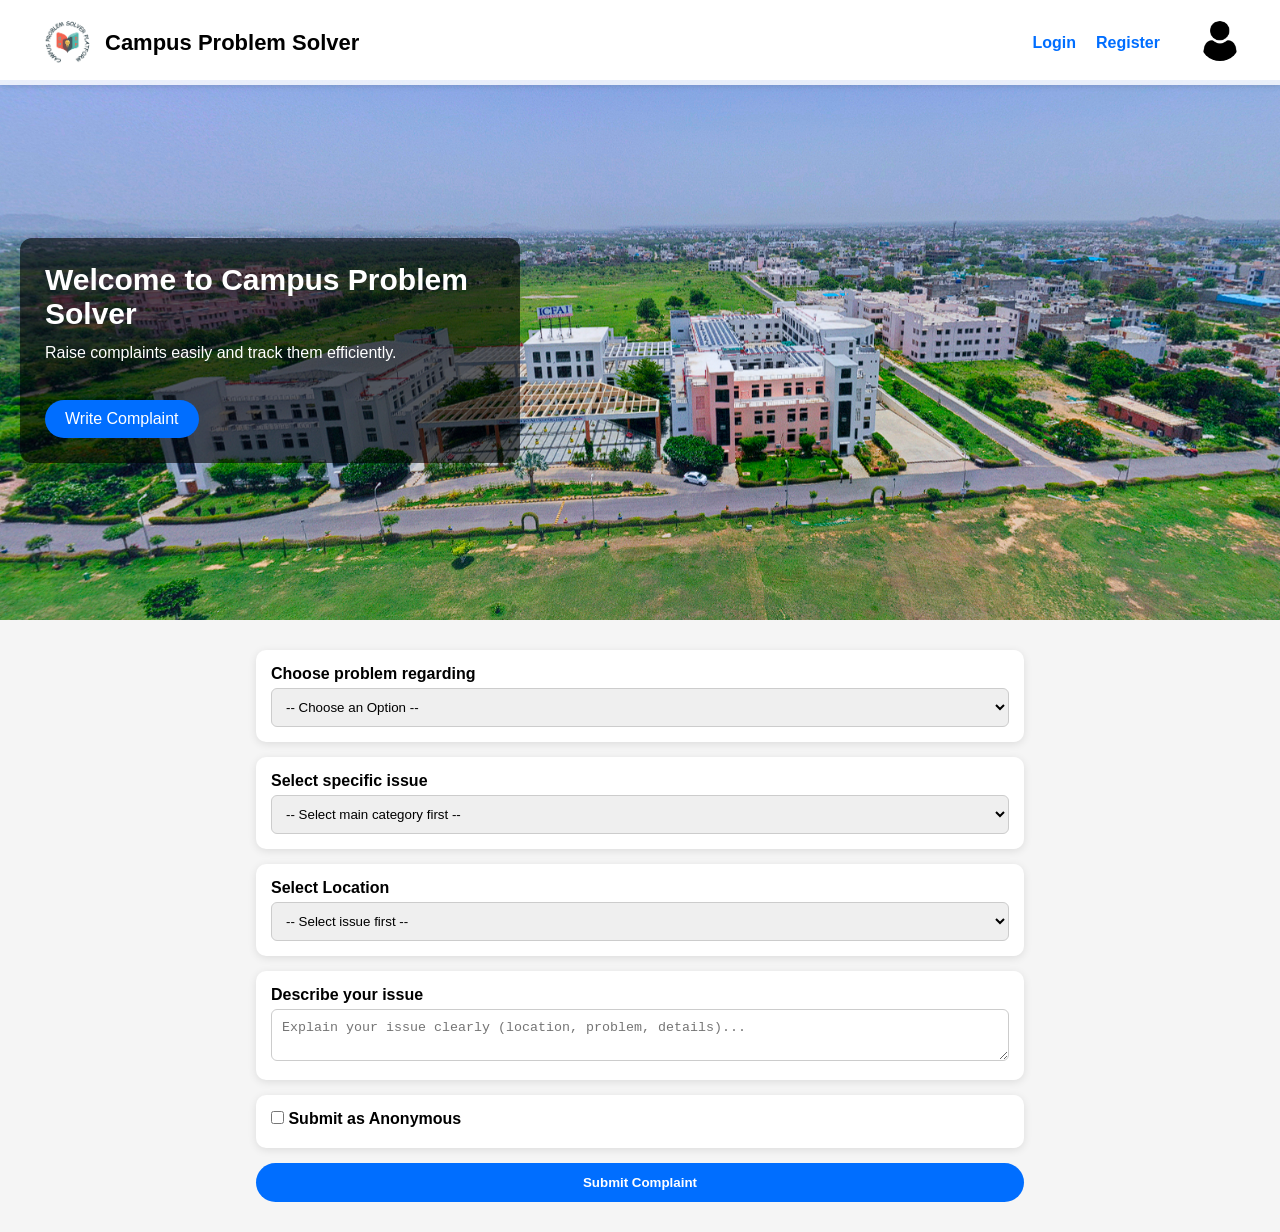
<file: index.html>
<!DOCTYPE html>
<html lang="en">
<head>
    <meta charset="UTF-8">
    <meta name="viewport" content="width=device-width, initial-scale=1.0">
    <title>Campus Problem Solver</title>
    <link rel="stylesheet" href="css.css">
</head>

<body>

<!-- 🔥 NAVBAR -->
<div class="navbar">

    <div class="left">
        <img src="logo.png" class="logo">
        <h1 class="title-text">Campus Problem Solver</h1>
    </div>

    <div class="right">
        
        <a href="login.html">Login</a>
        <a href="register.html">Register</a>

        <a href="dashboard.html" class="profile-icon">
            <img src="profile.png">
        </a>
    </div>

</div>

<!-- 🔥 HERO SECTION -->
<div class="hero-section">
    <div class="hero-content">
        <h1>Welcome to Campus Problem Solver</h1>
        <p>Raise complaints easily and track them efficiently.</p>

        <a href="#form" class="hero-btn">Write Complaint</a>
    </div>
</div>

<!-- 🔥 FORM SECTION -->
<div class="form-section" id="form">

    <div class="form-container">

        <!-- MAIN DROPDOWN -->
        <div class="dropdown-wrapper">
            <label>Choose problem regarding</label>
            <select id="entry-select" class="custom-select">
                <option disabled selected>-- Choose an Option --</option>
                <option value="cleanliness">Cleanliness</option>
                <option value="discipline">Discipline</option>
                <option value="sports">Sports</option>
                <option value="event">Event</option>
                <option value="subject">Subject</option>
                <option value="wifi">WiFi</option>
                <option value="other">Other</option>
            </select>
        </div>

        <!-- SUB DROPDOWN -->
        <div class="dropdown-wrapper">
            <label>Select specific issue</label>
            <select id="sub-entry" class="custom-select">
                <option disabled selected>-- Select main category first --</option>
            </select>
        </div>

        <!-- OTHER INPUT -->
        <div class="dropdown-wrapper" id="otherBox" style="display:none;">
            <label>Enter your issue</label>
            <input type="text" id="otherInput" class="custom-select" placeholder="Type your issue...">
        </div>

        <!-- LOCATION -->
        <div class="dropdown-wrapper">
            <label>Select Location</label>
            <select id="location" class="custom-select">
                <option disabled selected>-- Select issue first --</option>
            </select>
        </div>

        <div class="dropdown-wrapper" id="extra-box" style="display:none;">
            <label>Select more details</label>  <!-- 🔥 FIXED LABEL -->
            <select id="extra" class="custom-select">
                 <option disabled selected>-- Select more details --</option>
            </select>
       </div>

       <div class="dropdown-wrapper" id="equipment-box" style="display:none;">
            <label>Select equipment</label>
            <select id="equipment" class="custom-select">
                <option disabled selected>-- Select equipment --</option>
          </select>
       </div>

       <div class="dropdown-wrapper" id="sub-location-box" style="display:none;">
            <label>Select specific location</label>
            <select id="sub-location" class="custom-select">
                <option disabled selected>-- Select specific location --</option>
            </select>
        </div>

        <!-- DESCRIPTION -->
        <div class="dropdown-wrapper">
            <label>Describe your issue</label>
            <textarea id="description" class="custom-select"
            maxlength="200" 
            placeholder="Explain your issue clearly (location, problem, details)..."></textarea>        
        </div>

        

       

        <!-- ANONYMOUS -->
        <div class="dropdown-wrapper">
            <label>
                <input type="checkbox" id="anonymous">
                Submit as Anonymous
            </label>
        </div>

        <!-- BUTTON -->
        <button class="action-button" onclick="submitComplaint()">Submit Complaint</button>

    </div>

</div>
<script src="script.js"></script>
</body>
</html>
</file>
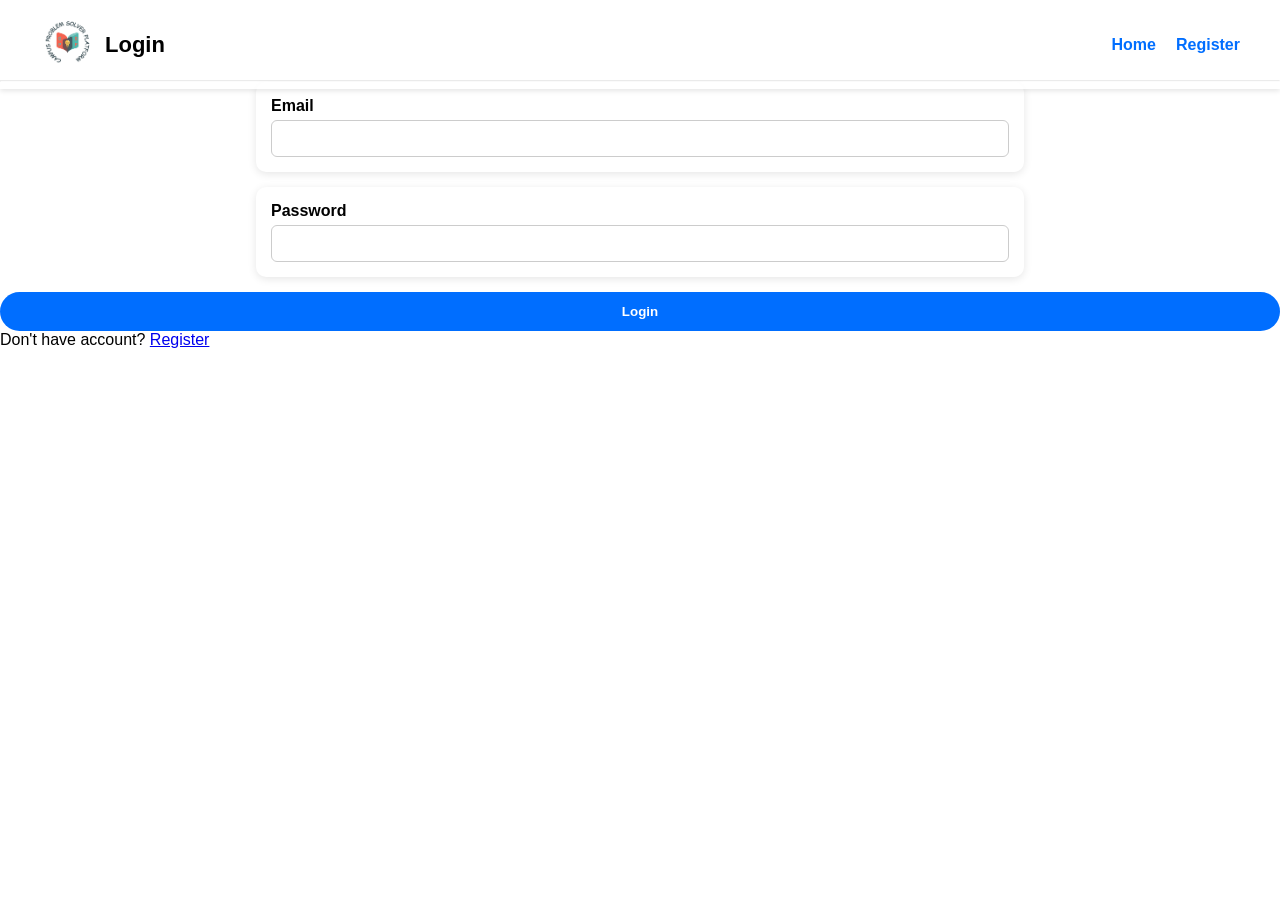
<file: dashboard.html>
<!DOCTYPE html>
<html>
<head>
    <title>Dashboard</title>
    <link rel="stylesheet" href="css.css">
</head>
<body>

<!-- TOP RIGHT NAV -->
<div class="top-auth">
    <a href="index.html">Home</a>
    <a href="#" onclick="logout()">Logout</a>
</div>

<h2 class="page-title">Dashboard</h2>
<hr class="title-line">

<div class="dashboard-container">

    <!-- USER DETAILS -->
    <div class="card">
        <h3>Your Details</h3>
        <p><b>Name:</b> <span id="userName"></span></p>
        <p><b>Email:</b> <span id="userEmail"></span></p>
        <p><b>Phone no:</b> <span id="userphonenumber"></span></p>
    </div>

    <!-- COMPLAINTS -->
    <div class="card">
        <h3>Your Complaints</h3>
        <div id="complaintList"></div>
    </div>

</div>

<script src="dashboard.js"></script>
</body>
</html>
</file>
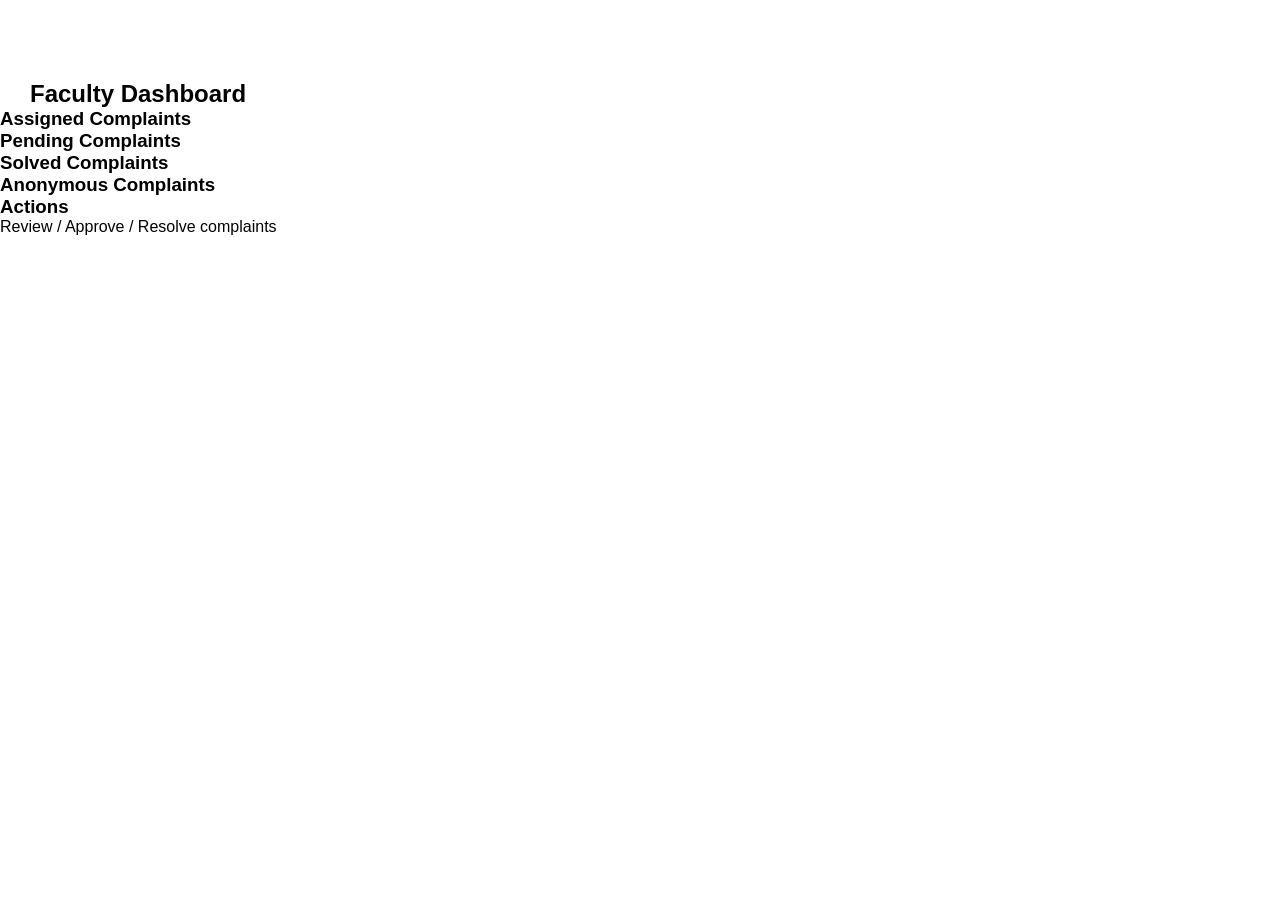
<file: faculty-dashboard.html>
<!DOCTYPE html>
<html>
<head>
    <title>Faculty Dashboard</title>
    <link rel="stylesheet" href="css.css">
</head>

<body>
    <h2 style="margin-left: 30px;">Faculty Dashboard</h2>

<div class="dashboard-container">

    <div class="card">
        <h3>Assigned Complaints</h3>
        <div id="facultyComplaints"></div>
    </div>

    <!-- PENDING -->
    <div class="card">
        <h3>Pending Complaints</h3>
        <div id="pendingComplaints"></div>
    </div>

    <!-- SOLVED -->
    <div class="card">
        <h3>Solved Complaints</h3>
        <div id="solvedComplaints"></div>
    </div>

    <!-- ANONYMOUS -->
    <div class="card">
        <h3>Anonymous Complaints</h3>
        <div id="anonymousComplaints"></div>
    </div>

</div>



    <div class="card">
        <h3>Actions</h3>
        <p>Review / Approve / Resolve complaints</p>
    </div>

</div>

<script src="auth.js"></script>
</body>
</html>
</file>
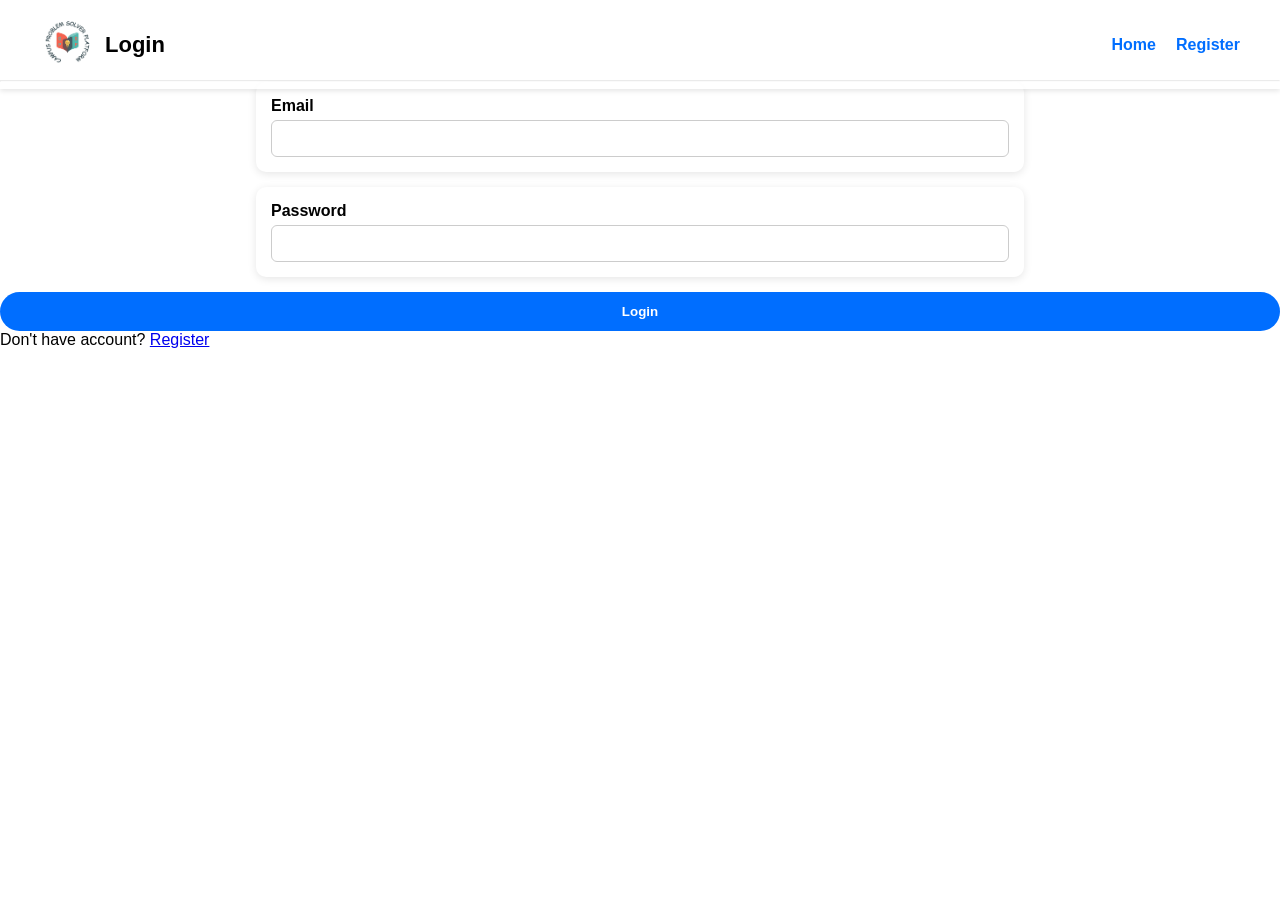
<file: login.html>
<!DOCTYPE html>
<html>
<head>
    <title>Login</title>
    <link rel="stylesheet" href="css.css">
</head>

<body>

<!-- TOP RIGHT NAV -->
<header class="navbar">
    <div class="left">
        <a href="index.html">
            <img src="logo.png" class="logo">
        </a>
        <h2 class="title-text">Login</h2>
    </div>

    <div class="right">
        <a href="index.html">Home</a>
        <a href="register.html">Register</a>
    </div>
</header>

<hr class="title-line">

<div class="auth-container">

    <!-- LEFT SIDE -->
    <div class="auth-left">

        <div class="form-container">

            <div class="dropdown-wrapper">
                <label>Email</label>
                <input type="email" id="loginEmail" class="custom-select">
            </div>

            <div class="dropdown-wrapper">
                <label>Password</label>
                <input type="password" id="loginPassword" class="custom-select">
            </div>

        </div>

        <div class="button-wrapper">
            <button onclick="login()" class="action-button">Login</button>
        </div>

        <div class="bottom-text">
            Don't have account? <a href="register.html">Register</a>
        </div>

    </div>

    <!-- RIGHT SIDE -->
    <div class="auth-right">
        <!-- image space -->
    </div>

</div>

<script src="auth.js"></script>

</body>
</file>
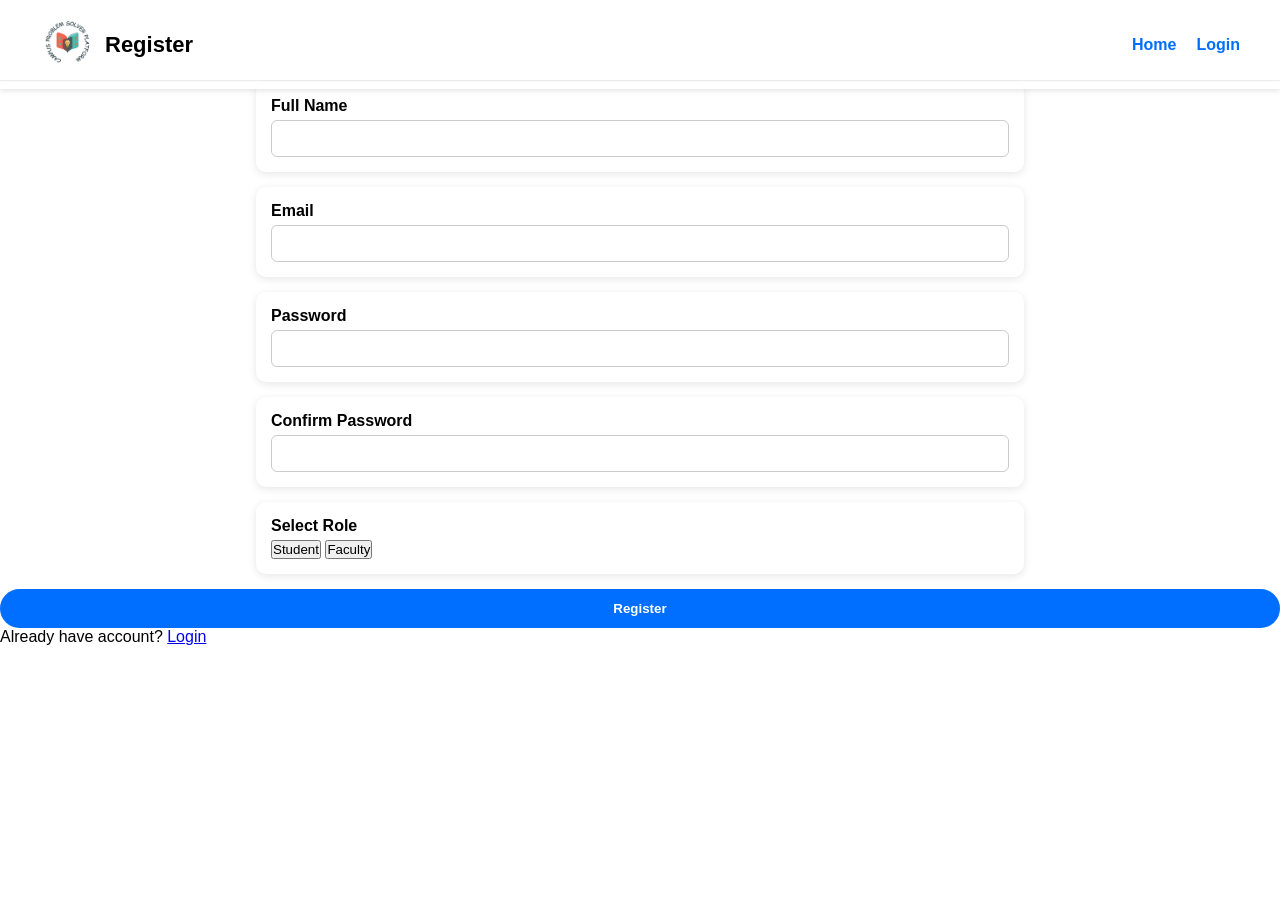
<file: register.html>
<!DOCTYPE html>
<html>
<head>
    <title>Register</title>
    <link rel="stylesheet" href="css.css">
</head>

<body>

<!-- TOP RIGHT NAV -->
<header class="navbar">
    <div class="left">
        <a href="index.html">
            <img src="logo.png" class="logo">
        </a>
        <h2 class="title-text">Register</h2>
    </div>

    <div class="right">
        <a href="index.html">Home</a>
        <a href="login.html">Login</a>
    </div>
</header>

<hr class="title-line">

<div class="auth-container">

    <!-- LEFT SIDE -->
    <div class="auth-left">

        <div class="form-container">

            <div class="dropdown-wrapper">
                <label>Full Name</label>
                <input type="text" id="name" class="custom-select">
            </div>

            <div class="dropdown-wrapper">
                <label>Email</label>
                <input type="email" id="email" class="custom-select">
            </div>

            <div class="dropdown-wrapper">
                <label>Password</label>
                <input type="password" id="password" class="custom-select">
            </div>
            <div class="dropdown-wrapper">
                <label>Confirm Password</label>
                <input type="password" id="confirmPassword" class="custom-select">
            </div>

            <div class="dropdown-wrapper">
                <label><b>Select Role</b></label>

                <div class="role-buttons">
                    <button type="button" class="role-btn active" onclick="selectRole('student', this)">Student</button>
                    <button type="button" class="role-btn" onclick="selectRole('faculty', this)">Faculty</button>
                </div>

                <input type="hidden" id="role" value="student">
            </div>

        </div>

        <div class="button-wrapper">
            <button onclick="register()" class="action-button">Register</button>
        </div>
        <p id="passError" style="color:red; display:none; text-align:center;">
            Passwords do not match
         </p>

        <div class="bottom-text">
            Already have account? <a href="login.html">Login</a>
        </div>

    </div>

    <!-- RIGHT SIDE -->
    <div class="auth-right">
        <!-- Image later -->
    </div>

</div>

<script src="auth.js"></script>

</body>
</html>
</file>
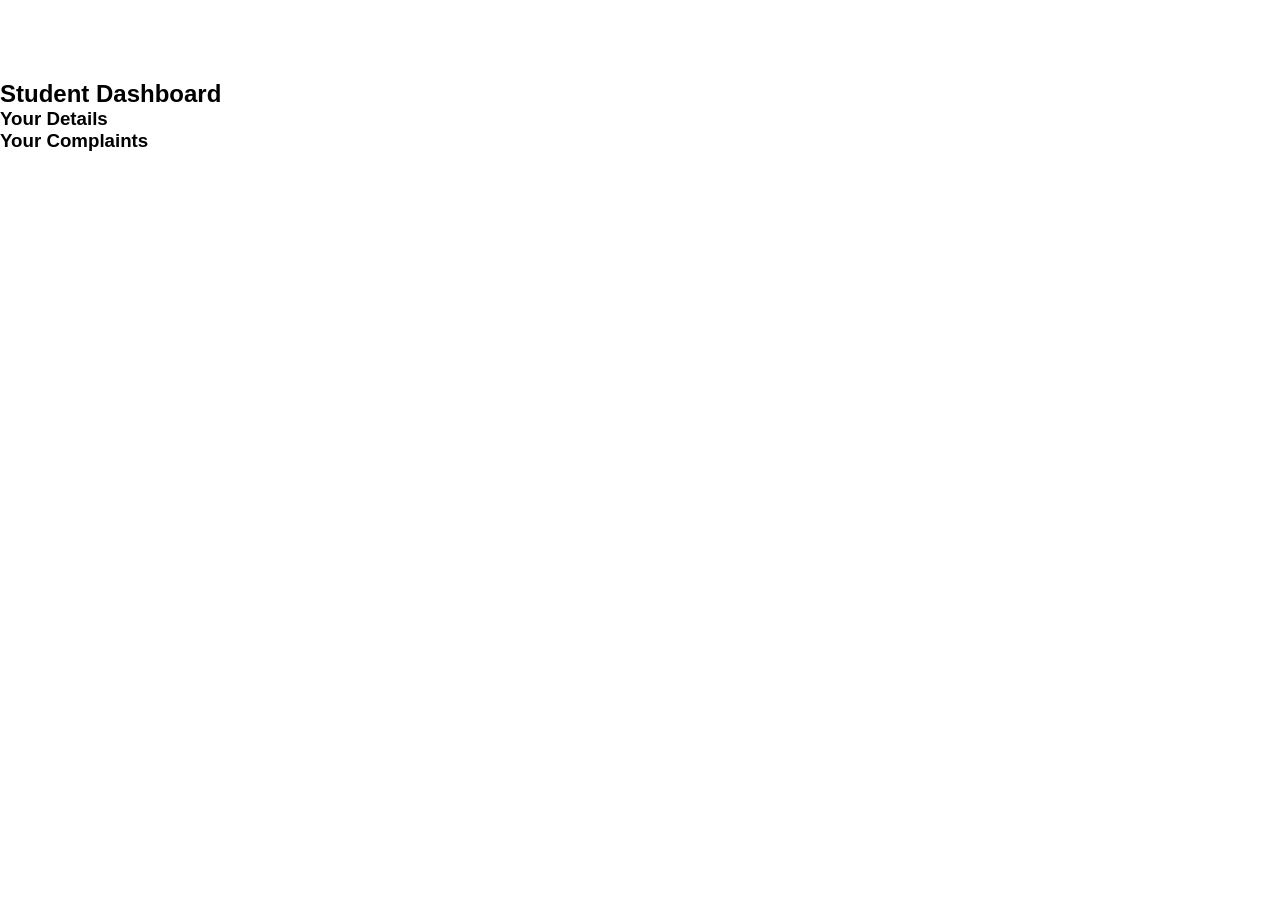
<file: student-dashboard.html>
<!DOCTYPE html>
<html>
<head>
    <title>Student Dashboard</title>
    <link rel="stylesheet" href="css.css">
</head>

<body>

<h2>Student Dashboard</h2>

<div class="dashboard-container">

    <div class="card">
        <h3>Your Details</h3>
        <p id="studentName"></p>
        <p id="studentEmail"></p>
        <p id="phone no"></p>
    </div>

    <div class="card">
        <h3>Your Complaints</h3>
        <div id="complaintsList"></div>
    </div>

</div>

<script src="auth.js"></script>
</body>
</html>
</file>
<file: css.css>
/* RESET */
* {
    margin: 0;
    padding: 0;
    box-sizing: border-box;
}

body {
    font-family: "Segoe UI", sans-serif;
}

/* NAVBAR */
.navbar {
    position: fixed;      /* 🔥 makes it stay fixed */
    top: 0;
    left: 0;
    width: 100%;

    display: flex;
    justify-content: space-between;
    align-items: center;

    padding: 15px 40px;
     backdrop-filter: blur(0px);
    background: rgba(255,255,255,0.8);

    box-shadow: 0 2px 5px rgba(0,0,0,0.1);

    z-index: 1000;        /* 🔥 keeps it above everything */
}

body {
    padding-top: 80px;   /* adjust based on navbar height */
}

.left {
    display: flex;
    align-items: center;
    gap: 10px;
}

.logo {
    width: 55px;
    border-radius: 10px;
}

.title-text {
    font-size: 22px;
    font-weight: bold;
}

.right {
    display: flex;
    align-items: center;
}

.right a {
    margin-left: 20px;
    text-decoration: none;
    color: #006eff;
    font-weight: 600;
}

.profile-icon img {
    width: 40px;
    height: 40px;
    margin-left: 20px;
    border-radius: 50%;
}

/* HERO SECTION */
.hero-section {
    height: 60vh;
    background: url("collage.png") no-repeat center center/cover;
    display: flex;
    align-items: center;
    padding: 20px;
}

/* HERO CONTENT */
.hero-content {
    background: rgba(0, 0, 0, 0.6);
    color: white;
    padding: 25px;
    border-radius: 12px;

    max-width: 500px;
    width: 100%;
}

.hero-content h1 {
    font-size: 30px;
    margin-bottom: 10px;
}

.hero-content p {
    margin-bottom: 15px;
     max-width: 90%;
    line-height: 1.5;
}

/* BUTTON */
.hero-btn {
    display: inline-block;
    margin-top: 20px;
    padding: 10px 20px;
    background: #006eff;
    color: white;
    border-radius: 25px;
    text-decoration: none;
}

/* FORM SECTION */
.form-section {
    background: #f5f5f5;
    padding: 30px 0;
}

/* FORM */
.form-container {
    width: 60%;
    margin: auto;
}
#form {
    scroll-margin-top: 100px;
}

/* INPUT BOX */
.dropdown-wrapper {
    background: white;
    padding: 15px;
    border-radius: 10px;
    margin-bottom: 15px;
    box-shadow: 0 2px 8px rgba(0,0,0,0.1);
}

.dropdown-wrapper label {
    font-weight: 600;
    display: block;
    margin-bottom: 5px;
}

/* INPUT */
.custom-select {
    width: 100%;
    padding: 10px;
    border-radius: 6px;
    border: 1px solid #ccc;
}

.custom-select:focus {
    border-color: #006eff;
    outline: none;
}

/* BUTTON */
.action-button {
    background: #006eff;
    color: white;
    padding: 12px;
    width: 100%;
    border: none;
    border-radius: 25px;
    font-weight: bold;
    cursor: pointer;
}

.action-button:hover {
    background: #004bb5;
}

/* SMOOTH SCROLL */
html {
    scroll-behavior: smooth;
}

/* RESPONSIVE */
@media (max-width: 768px) {
    .form-container {
        width: 90%;
    }

    .hero-content h1 {
        font-size: 24px;
    }
}
@media (max-width: 768px) {

    /* NAVBAR FIX */
    .navbar {
        flex-direction: column;
        align-items: flex-start;
        padding: 10px 20px;
    }

    .right {
        margin-top: 10px;
    }

    /* HERO FIX */
    .hero-section {
        height: auto;
        padding: 40px 20px;
    }

    .hero-content {
        max-width: 100%;
        text-align: left;
    }

    .hero-content h1 {
        font-size: 20px;
    }

    .hero-content p {
        font-size: 14px;
    }

    /* BUTTON */
    .hero-btn {
        padding: 10px 15px;
        font-size: 14px;
    }

    /* FORM FIX */
    .form-container {
        width: 95%;
        margin: auto;
    }

}
@media (max-width: 768px) {

    /* NAVBAR FIX */
    .navbar {
        flex-direction: column;
        align-items: flex-start;
        padding: 10px 20px;
    }

    .right {
        margin-top: 10px;
    }

    /* HERO FIX */
    .hero-section {
        height: auto;
        padding: 40px 20px;
    }

    .hero-content {
        max-width: 100%;
        text-align: left;
    }

    .hero-content h1 {
        font-size: 20px;
    }

    .hero-content p {
        font-size: 14px;
    }

    /* BUTTON */
    .hero-btn {
        padding: 10px 15px;
        font-size: 14px;
    }

    /* FORM FIX */
    .form-container {
        width: 95%;
        margin: auto;
    }

}
</file>
